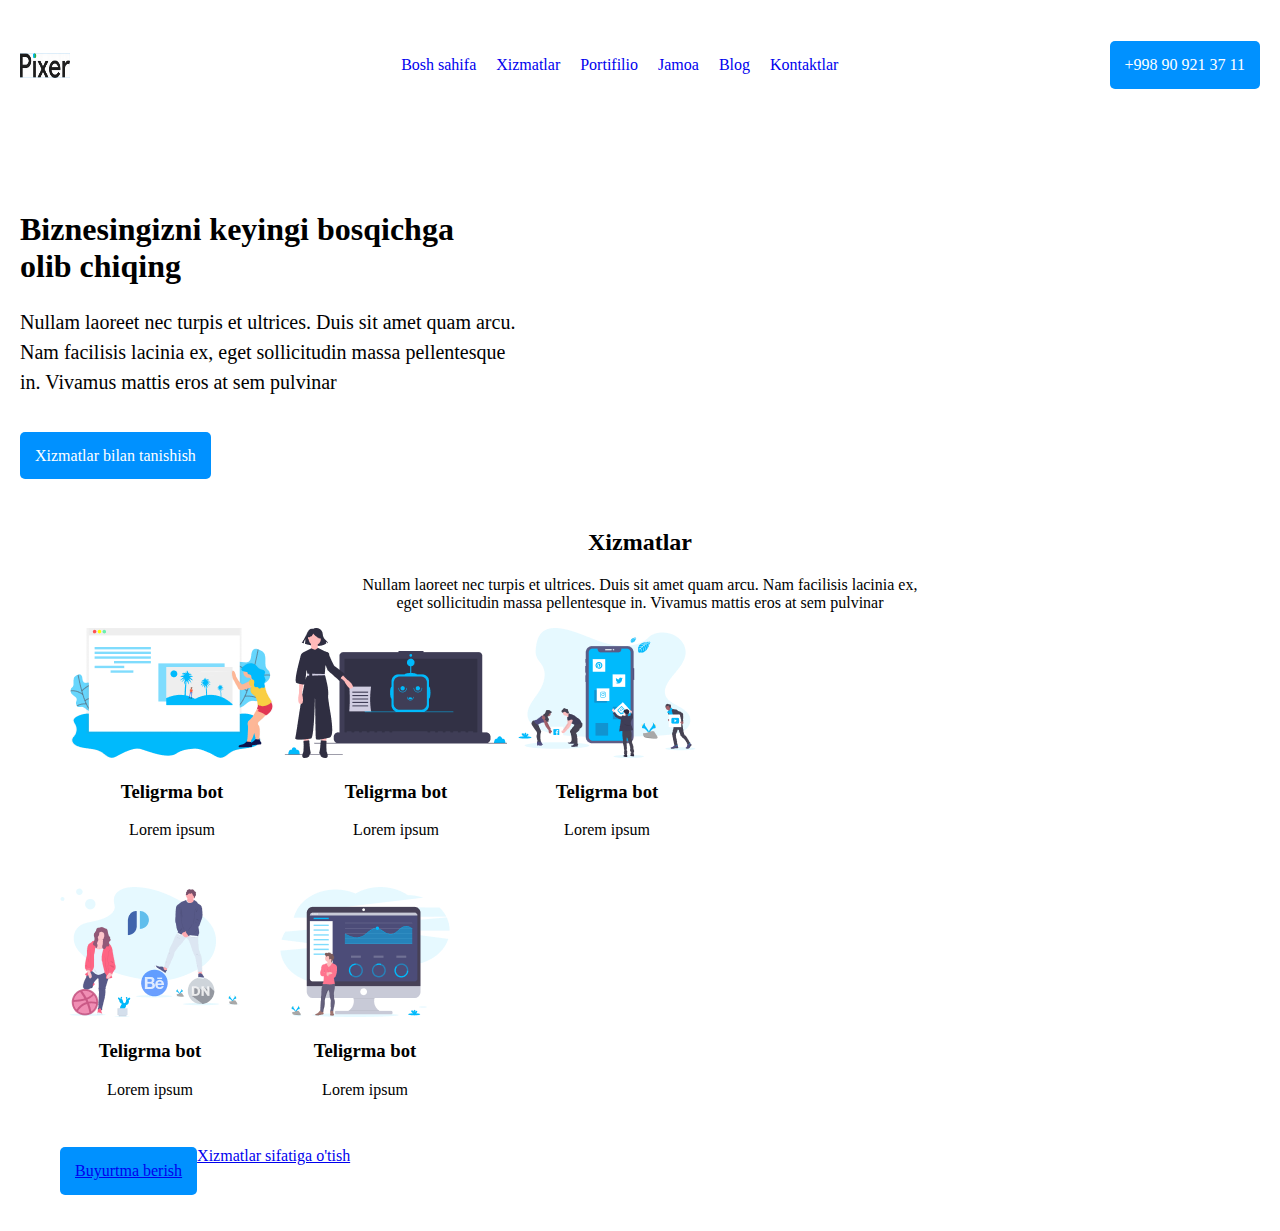
<file: index.html>
<!DOCTYPE html>
<html lang="en">
  <head>
    <meta charset="UTF-8" />
    <meta name="viewport" content="width=device-width, initial-scale=1.0" />
    <link rel="stylesheet" href="main.css" />
    <title>6-dars dars uyga vazifasi</title>
  </head>
  <body>
    <div class="container">
      <header class="header">
        <img
          class="logo"
          src="img/Screenshot 2023-10-17 195634.png"
          width="50"
          height="25"
          alt="logo"
        />
        <ul class="header-list">
          <li class="header-item">
            <a class="header-link" href="#">Bosh sahifa</a>
          </li>
          <li class="header-item">
            <a class="header-link" href="#">Xizmatlar</a>
          </li>
          <li class="header-item">
            <a class="header-link" href="#">Portifilio</a>
          </li>
          <li class="header-item"><a class="header-link" href="#">Jamoa</a></li>
          <li class="header-item"><a class="header-link" href="#">Blog</a></li>
          <li class="header-item">
            <a class="header-link" href="#">Kontaktlar</a>
          </li>
        </ul>
        <a class="header-number" href="">+998 90 921 37 11</a>
      </header>
      <main class="main">
        <div class="wrapper">
          <div class="wrapper-left">
            <h1 class="wrapper-head">
              Biznesingizni keyingi bosqichga olib chiqing
            </h1>
            <p class="wrapper-text">
              Nullam laoreet nec turpis et ultrices. Duis sit amet quam arcu.
              Nam facilisis lacinia ex, eget sollicitudin massa pellentesque in.
              Vivamus mattis eros at sem pulvinar
            </p>
            <a class="wrapper-link" href="#">Xizmatlar bilan tanishish</a>
          </div>
          <div class="wrapper-right">
            <iframe
              width="560"
              height="315"
              src="https://www.youtube.com/embed/I6DbIrT1ppY?si=wDfN3l9rzSn8wfVf"
              title="YouTube video player"
              frameborder="0"
              allow="accelerometer; autoplay; clipboard-write; encrypted-media; gyroscope; picture-in-picture; web-share"
              allowfullscreen
            ></iframe>
          </div>
        </div>
        <div class="header-text">
          <h2>Xizmatlar</h2>
          <p>
            Nullam laoreet nec turpis et ultrices. Duis sit amet quam arcu. Nam
            facilisis lacinia ex, <br />
            eget sollicitudin massa pellentesque in. Vivamus mattis eros at sem
            pulvinar
          </p>
          <div class="header-img">
            <ul class="header-flex">
              <li class="header-head">
                <img src="img/birinchi rasm.png" alt="photo" />
                <h3>Teligrma bot</h3>
                <p>Lorem ipsum</p>
              </li>
              <li class="header-head">
                <img src="img/ikkinnchi rasm.png" alt="photo" />
                <h3>Teligrma bot</h3>
                <p>Lorem ipsum</p>
              </li>
              <li class="header-head">
                <img src="img/Uchinchi rasm.png" alt="photo" />
                <h3>Teligrma bot</h3>
                <p>Lorem ipsum</p>
              </li>
            </ul>
          </div>
          <div class="header-photo">
            <ul>
              <img src="img/Turtinchi ram.png" alt="photo" />
              <h3>Teligrma bot</h3>
              <p>Lorem ipsum</p>
            </ul>
            <ul>
              <img src="img/beshinchi rasm.png" alt="" />
              <h3>Teligrma bot</h3>
              <p>Lorem ipsum</p>
            </ul>
          </div>
          <div>
            <ul class="header-photo">
              <li class="header-iframe1"><a href="#">Buyurtma berish</a></li>
              <li class="header-iframe">
                <a href="#">Xizmatlar sifatiga o'tish</a>
              </li>
            </ul>
          </div>
        </div>
      </main>
    </div>
  </body>
</html>
</file>
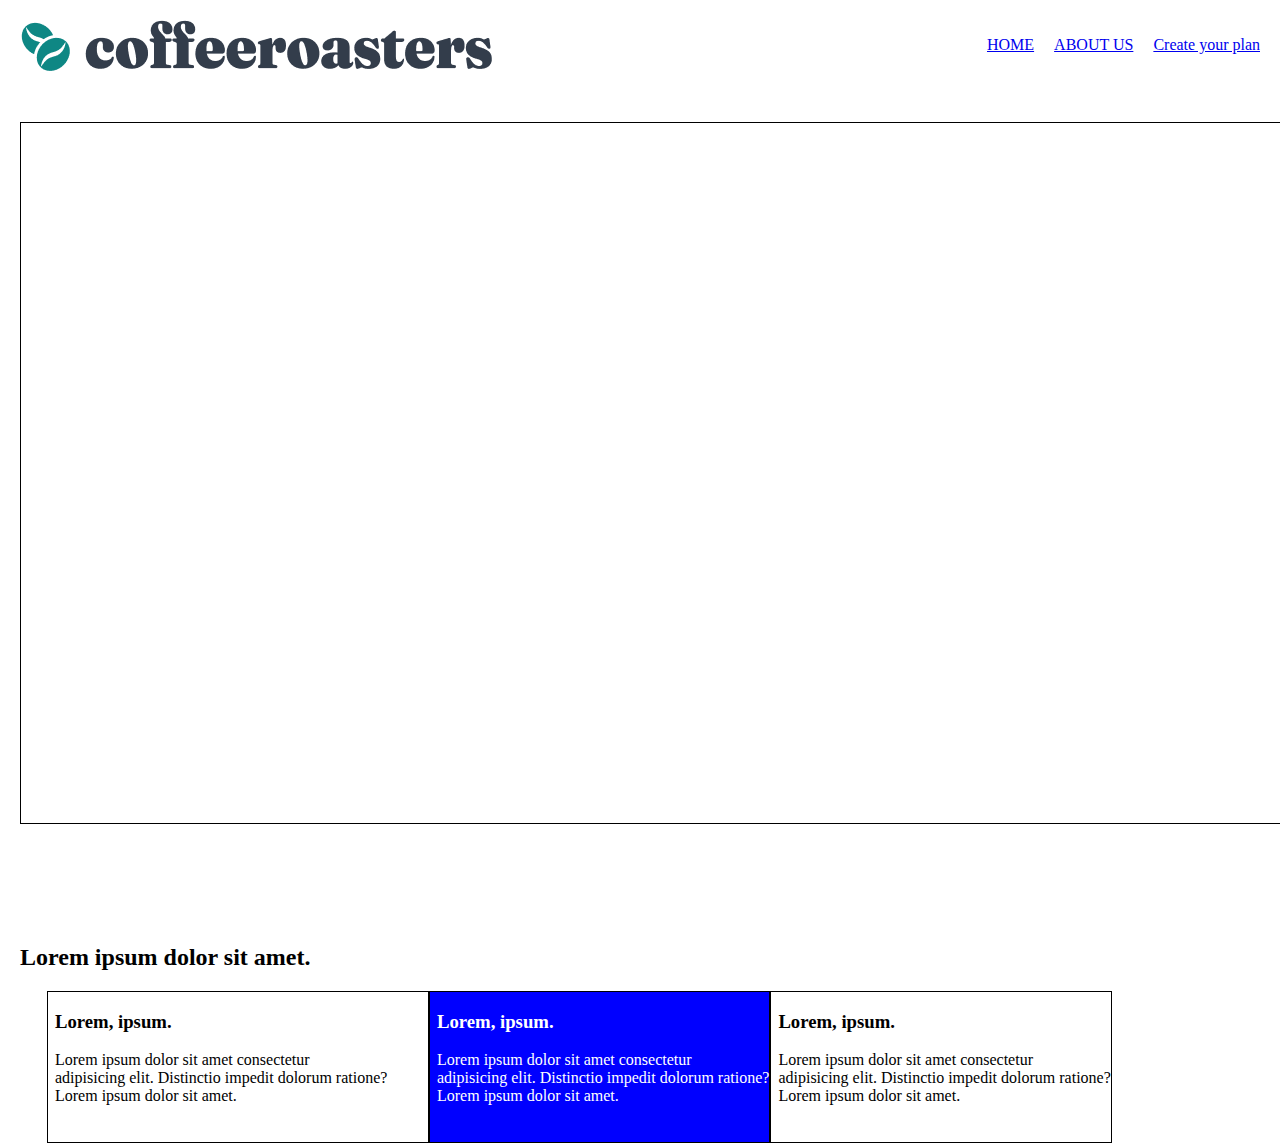
<file: 10-dars uyga vazifa/index.html>
<!DOCTYPE html>
<html lang="en">
  <head>
    <meta charset="UTF-8" />
    <meta name="viewport" content="width=device-width, initial-scale=1.0" />
    <link rel="stylesheet" href="./css/style.css" />
    <title>10-dars uyga vzifa</title>
  </head>
  <body>
    <div class="contener">
      <header class="header">
        <img class="header-loga" src="img/loga.png" alt="logo" />
        <ul class="header-item">
          <li class="header-link"><a href="#">HOME</a></li>
          <li class="header-link"><a href="#">ABOUT US</a></li>
          <li class="header-link"><a href="#">Create your plan</a></li>
        </ul>
      </header>
      <main class="wrapper">
        <div class="wrapper-item">
          <!-- <img
            class="photo"
            src="img/s1.png"
            width="1340"
            height="700"
            alt="photo"
          /> -->
          <div class="box"></div>
          <div class="wrapper-text">
            <h2 class="wrapper-head">Lorem ipsum dolor sit amet.</h2>
          </div>
          <div class="wrapper-hea">
            <ul class="yellow">
              <li class="red">
                <h3 class="black">Lorem, ipsum.</h3>
                <p class="black">
                  Lorem ipsum dolor sit amet consectetur <br />
                  adipisicing elit. Distinctio impedit dolorum ratione? <br />
                  Lorem ipsum dolor sit amet.
                </p>
              </li>
              <li class="red1">
                <h3 class="black">Lorem, ipsum.</h3>
                <p class="black">
                  Lorem ipsum dolor sit amet consectetur <br />
                  adipisicing elit. Distinctio impedit dolorum ratione? <br />
                  Lorem ipsum dolor sit amet.
                </p>
              </li>
              <li class="red2">
                <h3 class="black">Lorem, ipsum.</h3>
                <p class="black">
                  Lorem ipsum dolor sit amet consectetur <br />
                  adipisicing elit. Distinctio impedit dolorum ratione? <br />
                  Lorem ipsum dolor sit amet.
                </p>
              </li>
            </ul>
          </div>
        </div>
      </main>
    </div>
  </body>
</html>
</file>
<file: main.css>
body {
  margin: 0;
  padding: 0;
  box-sizing: border-box;
}
.container {
  max-width: 1340px;
  margin: 0 auto;
  padding: 20px;
  margin-top: 20px;
}
.header {
  display: flex;
  justify-content: space-between;
  align-items: center;
}
.header-list {
  list-style: none;
  display: flex;
  justify-content: space-between;
  align-items: center;
}
.header-item {
  margin-left: 20px;
}
.header-link {
  text-decoration: none;
}
.header-number {
  text-decoration: none;
  color: white;
  background-color: rgb(0, 145, 255);
  border: 2px solid black;
  border-radius: 5px;
  border: none;
  padding: 15px;
}
.wrapper {
  margin-top: 100px;
  display: flex;
  justify-content: space-between;
}
.wrapper-head {
  width: 450px;
  font-weight: bold;
}
.wrapper-text {
  width: 500px;
  font-size: 20px;
  font-weight: 300;
  line-height: 30px;
  margin-bottom: 50px;
}
.wrapper-link {
  text-decoration: none;
  color: white;
  background-color: rgb(0, 145, 255);
  border: 2px solid black;
  border-radius: 5px;
  border: none;
  padding: 15px;
}

.header-text {
  text-align: center;
}

.header-flex {
  list-style: none;
  display: flex;
  margin-right: 10px;
}

.header-head {
  margin-left: 10px;
}

.header-photo {
  list-style: none;
  display: flex;
  margin-right: 10px;
  text-align: center;
}
.header-iframe1 {
  text-decoration: none;
  color: white;
  background-color: rgb(0, 145, 255);
  border: 2px solid black;
  border-radius: 5px;
  border: none;
  padding: 15px;
}
</file>
<file: 10-dars uyga vazifa/css/style.css>
body {
  margin: 0;
  padding: 0;
  box-sizing: border-box;
}

.contener {
  margin: 0 auto;
  padding: 0 20px;
  max-width: 1340px;
}

.header {
  margin-top: 20px;
  display: flex;
  justify-content: space-between;
}

.header-item {
  display: flex;
  justify-content: space-between;
  list-style: none;
}

.header-link {
  margin-left: 20px;
}

.wrapper-item {
  margin-top: 50px;
}

.box {
  border: 1px solid black;
  width: 1340px;
  height: 700px;
  margin-top: 50px;
}

.wrapper-head {
  margin-top: 120px;
}

.yellow {
  list-style: none;
  display: flex;
  border: 2px solid black;
  border: none;
  margin: 0 auto;
  padding: 0 20px;
  max-width: 1340px;
}

.black {
  margin-left: 7px;
}

.red {
  border: 1px solid black;
  width: 380px;
  height: 150px;
  margin-left: 7px;
}

.red1 {
  border: 1px solid black;
  background-color: blue;
  color: white;
}

.red2 {
  border: 1px solid black;
}
</file>
